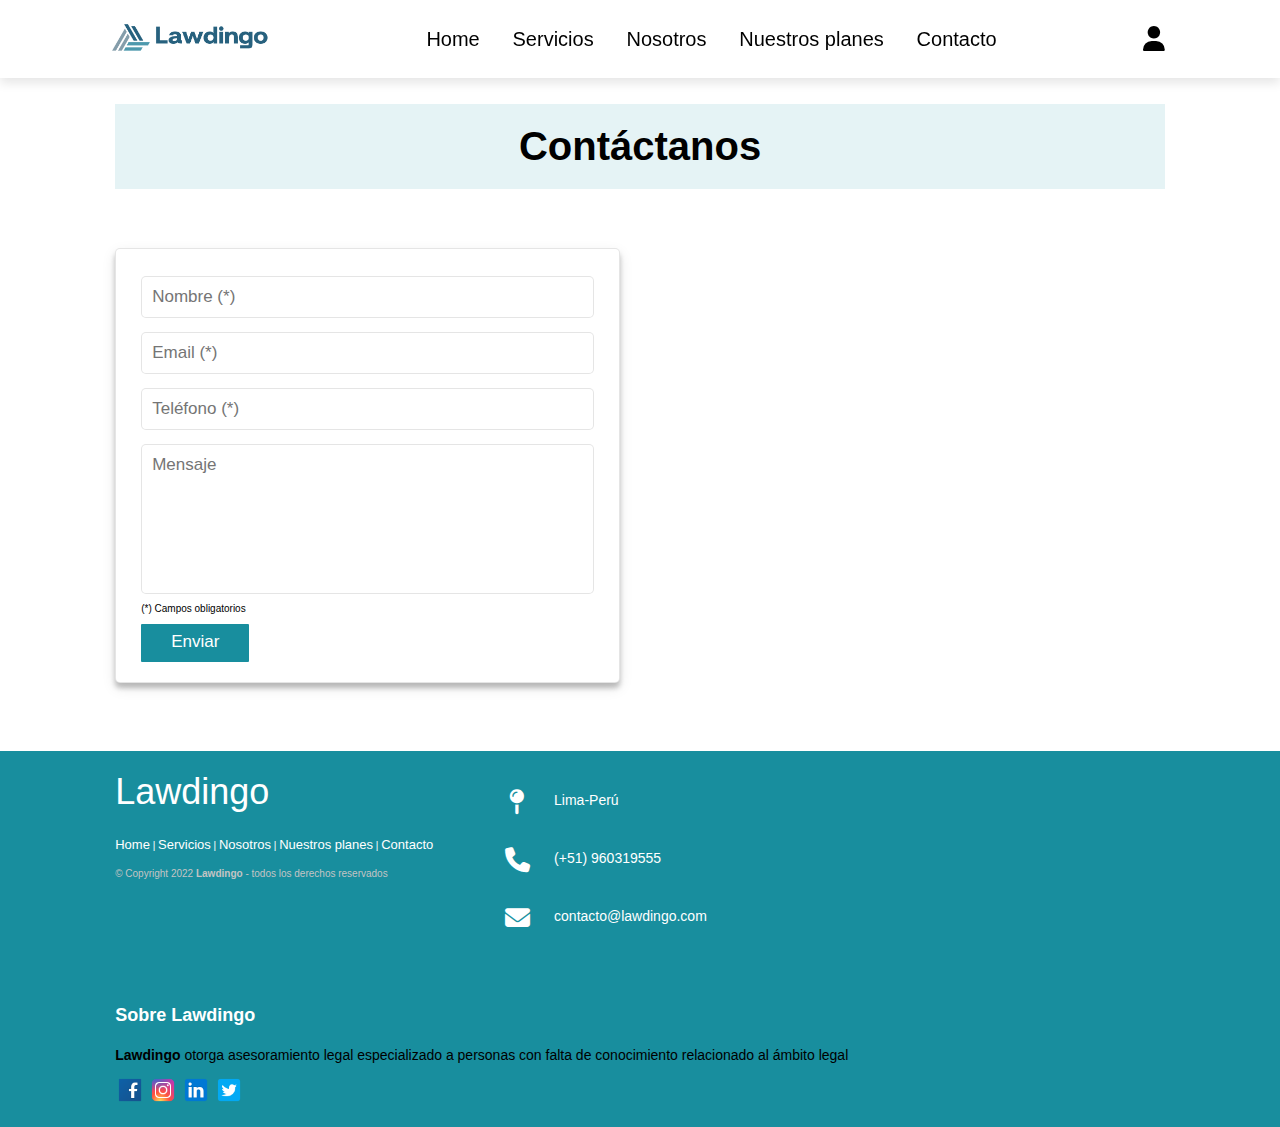
<file: Lawdingo/Contacto.html>
<!DOCTYPE html>
<html lang="en">
<head>
    <meta charset="UTF-8">
    <meta http-equiv="X-UA-Compatible" content="IE=edge">
    <meta name="viewport" content="width=device-width, initial-scale=1.0">
    <link rel="stylesheet" href="https://cdnjs.cloudflare.com/ajax/libs/font-awesome/6.2.0/css/all.min.css">
    <link rel="stylesheet" href="assets/styles/style.css">
    <title>Contacto</title>
</head>
<body>
    <!-- Encabezado -->
    <header>
        <input type="checkbox" name="" id="menu">
        <label for="menu" class="fas fa-bars"></label>
        <div class="logo" >
            <a href="index.html" ><img class="lgo" src="assets/images/Logo_LawDingo.png" alt="imagen del logo de la empresa Lawdingo"></a>
        </div>
        <nav class="navbar"> 
            <a href="index.html">Home</a>
            <a href="Servicios.html">Servicios</a>
            <a href="Nosotros.html">Nosotros</a>
            <a href="Planes.html"> Nuestros planes</a>
            <a href="#home-contacto">Contacto</a>
        </nav>

        <div class="icons">
            <a href="#" class="fas fa-user"></a>
        </div>
    </header>

    <!---------- INICIO ------>
    <section class="home-contacto" id="home-contacto">
        <div class="contenido">
            <h3>Nuestros planes</h3>
            <p>Selecciona el nivel de acompañamiento que necesites.</p>
            
        </div>

    </section>

    <!-------- Contacto -------->
    <section class="contacto" id="contacto">
        <h1 class="titulo">Contáctanos</h1>
        <div class="containerc">
            <form action="">
                <input type="text" placeholder="Nombre (*)" class="cuadro">
                <input type="text" placeholder="Email (*)" class="cuadro">
                <input type="text" placeholder="Teléfono (*)" class="cuadro">
                <textarea name="" class="cuadro" placeholder="Mensaje" id="" cols="30" rows="10"></textarea>
                <p>(*) Campos obligatorios</p>
                <input type="submit" value="Enviar" class="btnc">
                
            </form>
            <div class="mapa">
                <iframe src="https://www.google.com/maps/embed?pb=!1m18!1m12!1m3!1d3901.360627797563!2d-77.05213614912617!3d-12.087445945908792!2m3!1f0!2f0!3f0!3m2!1i1024!2i768!4f13.1!3m3!1m2!1s0x9105c8560da88193%3A0xc96db500423dd90c!2sUPC%20-%20Campus%20San%20Isidro!5e0!3m2!1ses-419!2spe!4v1666575809117!5m2!1ses-419!2spe" width="600" height="450" style="border:0;" allowfullscreen="" loading="lazy" referrerpolicy="no-referrer-when-downgrade"></iframe>
            </div>
        </div>
        
    </section>

     <!-------- Footer -------->
     <section class="footer-lp"> 
        <footer class="distribucion">
            <div class="izquierda">
                <h3>Lawdingo</h3>

                <p class="links">
                    <a href="index.html">Home</a>
                    |
                    <a href="Servicios.html">Servicios</a>
                    |
                    <a href="Nosotros.html">Nosotros</a>
                    |
                    <a href="Planes.html"> Nuestros planes</a>
                    |
                    <a href="#home-contacto">Contacto</a>
                </p>

                <p class="nombre-empresa"> © Copyright 2022 <strong>Lawdingo</strong>
                - todos los derechos reservados</p>
            </div>

            <div class="centro">
                <div>
                    <i class="fa fa-map-pin"></i>
                    <p>Lima-Perú</p>
                </div>
                <div>
                    <i class="fa fa-phone"></i>
                    <p>(+51) 960319555  </p>
                </div>
                <div>
                    <i class="fa fa-envelope"></i>
                    <p>contacto@lawdingo.com</p>
                </div>
            </div>

            <div class="derecha">
                <p class="info-empresa">
                    <span>Sobre Lawdingo</span>
                    <strong>Lawdingo</strong> otorga asesoramiento legal especializado a personas con falta de conocimiento relacionado al ámbito legal</p>
                <div class="icons-footer">
                    <a href="https://www.facebook.com/" target="_blank"><img src="assets/images/facebook.png" alt="imagen del logo de facebook"></a>
                    <a href="https://www.instagram.com/" target="_blank"><img src="assets/images/instagram.png" alt="imagen del logo de instagram"></a>
                    <a href="https://pe.linkedin.com/" target="_blank"><img src="assets/images/linkkedin.png" alt="imagen del logo de linkkedin"></a>
                    <a href="https://twitter.com/?lang=es" target="_blank"><img src="assets/images/twitter.png" alt="imagen del logo de twitter"></a>
                </div>
            </div>

        </footer>
    </section>
</body>
</html>
</file>
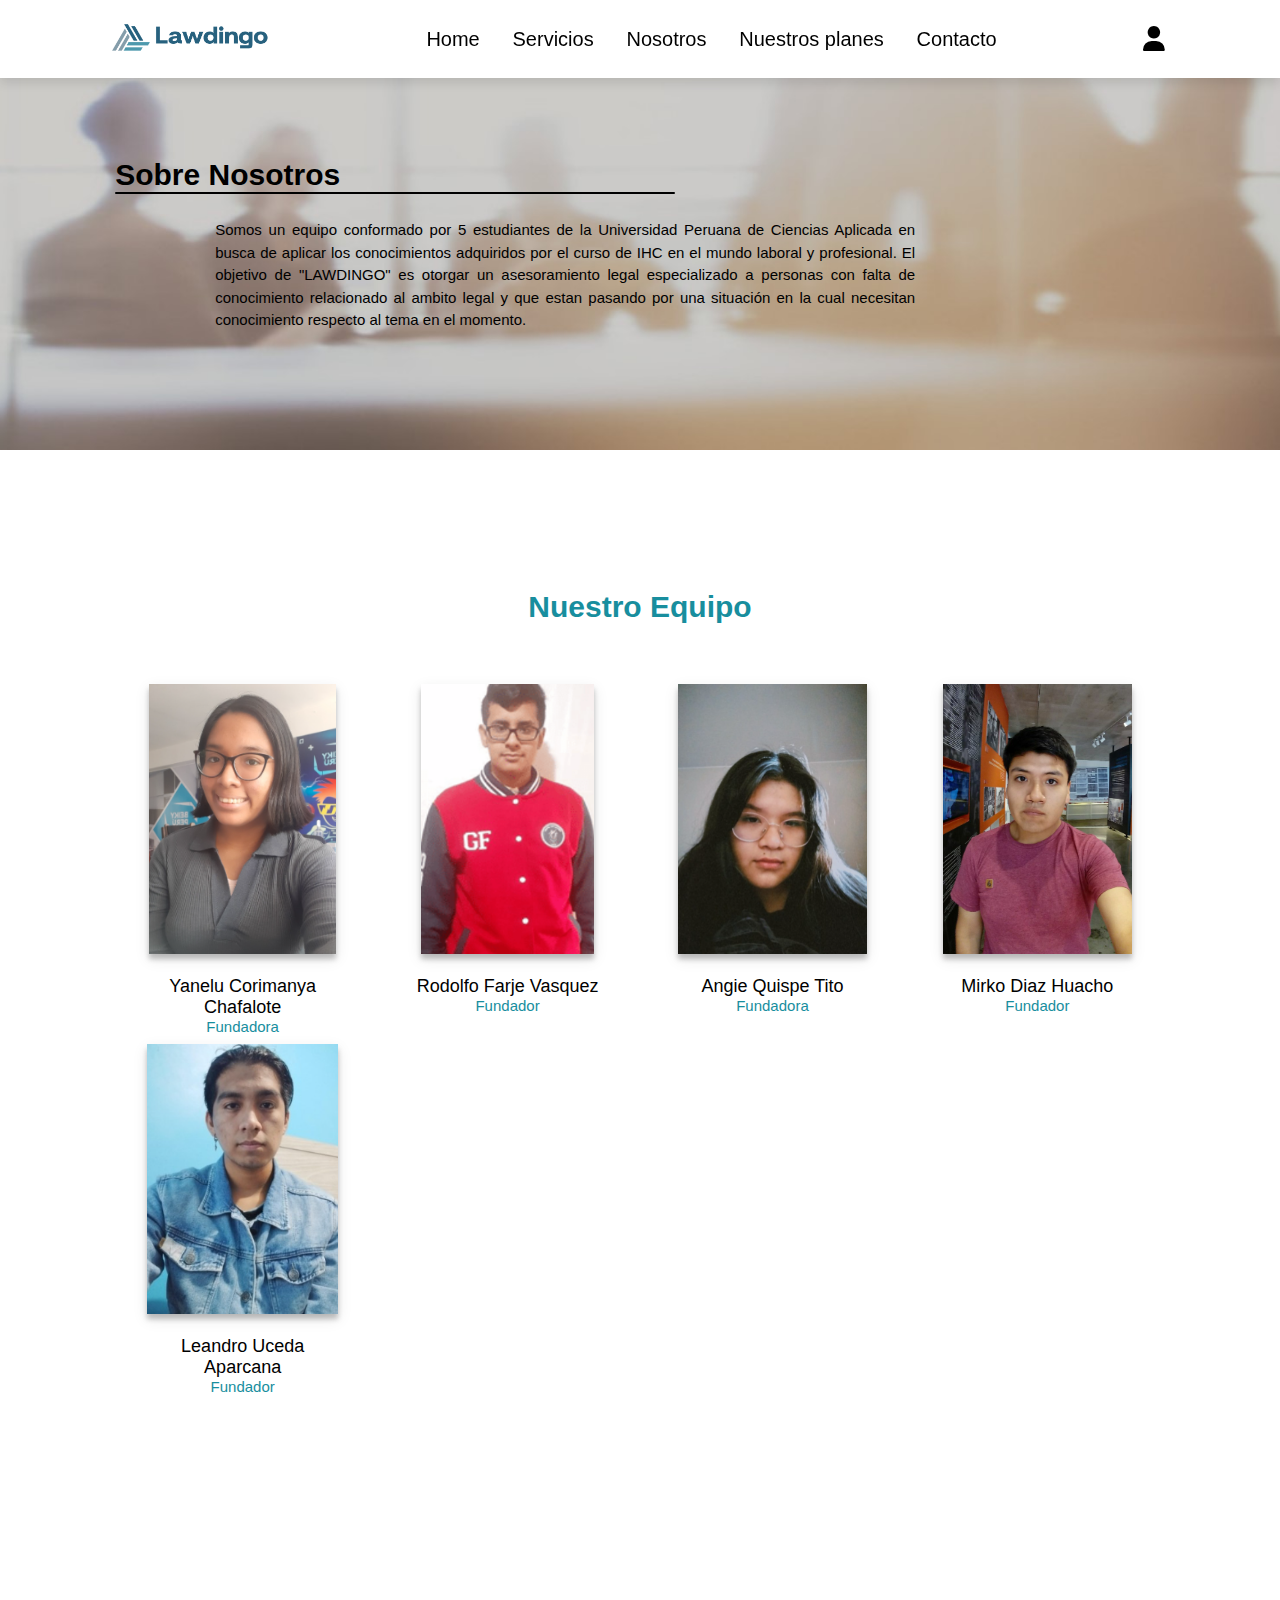
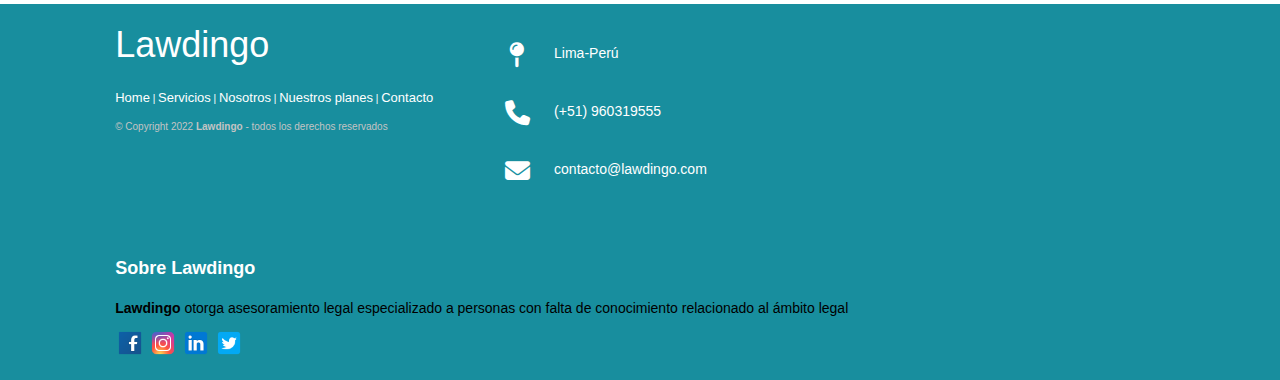
<file: Lawdingo/Nosotros.html>
<!DOCTYPE html>
<html lang="en">
<head>
    <meta charset="UTF-8">
    <meta http-equiv="X-UA-Compatible" content="IE=edge">
    <meta name="viewport" content="width=device-width, initial-scale=1.0">
    <link rel="stylesheet" href="https://cdnjs.cloudflare.com/ajax/libs/font-awesome/6.2.0/css/all.min.css">
    <link rel="stylesheet" href="assets/styles/style.css">
    <title>Nosotros</title>
</head>
<body>
    <!-- Encabezado -->
    <header>
        <input type="checkbox" name="" id="menu">
        <label for="menu" class="fas fa-bars"></label>
        <div class="logo" >
            <a href="index.html" ><img class="lgo" src="assets/images/Logo_LawDingo.png" alt="imagen del logo de la empresa Lawdingo"></a>
        </div>
        <nav class="navbar"> 
            <a href="index.html">Home</a>
            <a href="Servicios.html">Servicios</a>
            <a href="#home-nosotros">Nosotros</a>
            <a href="Planes.html"> Nuestros planes</a>
            <a href="Contacto.html">Contacto</a>
        </nav>

        <div class="icons">
            <a href="#" class="fas fa-user"></a>
        </div>
    </header>

    <!--- INICIO --->
    <section class="home-nosotros" id="home-nosotros">
        <div class="contenido">
            <h3>Sobre Nosotros</h3>
            <div class="linea"></div>
            <p>
                Somos un equipo conformado por 5 estudiantes de la Universidad Peruana de Ciencias
                Aplicada en busca de aplicar los conocimientos adquiridos por el curso de IHC en el 
                mundo laboral y profesional. El objetivo de "LAWDINGO" es otorgar un asesoramiento legal 
                especializado a personas con falta de conocimiento relacionado al ambito legal y que estan pasando por una
                situación en la cual necesitan conocimiento respecto al tema en el momento. 
            </p>
            
        </div>

    </section>

    <!-- INICIO -->
    <section class="nosotros">
        <h1>Nuestro Equipo</h1>
        <div class="linea-us"></div>
        <div class="team">
            <div class="box">
                <div class="image">
                    <img src="assets/images/Yanelu.png" alt="imagen de una señorita sonriendo con cabello corto" >
                </div>
                <div class="content-us">
                    <h3>Yanelu Corimanya Chafalote</h3>
                    <p>Fundadora</p>
    
                </div>
            </div>

            <div class="box">
                <div class="image">
                    <img src="assets/images/Rodolfo.png" alt="imagen de un joven con lentes y casaca color rojo" >
                </div>
                <div class="content-us">
                    <h3>Rodolfo Farje Vasquez</h3>
                    <p>Fundador</p>
    
                </div>
            </div>

            <div class="box">
                <div class="image">
                    <img src="assets/images/Angie.png" alt="imagen de una señorita con lentes, cabello largo y con polo color negro" >
                </div>
                <div class="content-us">
                    <h3>Angie Quispe Tito</h3>
                    <p>Fundadora</p>
    
                </div>
            </div>

            <div class="box">
                <div class="image">
                    <img src="assets/images/Mirko.png" alt="imagen de un joven con polo rojo">
                </div>
                <div class="content-us">
                    <h3>Mirko Diaz Huacho</h3>
                    <p>Fundador</p>
    
                </div>
            </div>

            <div class="box">
                <div class="image">
                    <img src="assets/images/Leandro.png" alt="imagen de un joven con casaca jean">
                </div>
                <div class="content-us">
                    <h3>Leandro Uceda Aparcana</h3>
                    <p>Fundador</p>
    
                </div>
            </div>
        </div>

    </section>

     <!---- Footer -------->
     <section class="footer-lp"> 
        <footer class="distribucion">
            <div class="izquierda">
                <h3>Lawdingo</h3>

                <p class="links">
                    <a href="index.html">Home</a>
                    |
                    <a href="Servicios.html">Servicios</a>
                    |
                    <a href="#home-nosotros">Nosotros</a>
                    |
                    <a href="Planes.html"> Nuestros planes</a>
                    |
                    <a href="Contacto.html">Contacto</a>
                </p>

                <p class="nombre-empresa"> © Copyright 2022 <strong>Lawdingo</strong>
                - todos los derechos reservados</p>
            </div>

            <div class="centro">
                <div>
                    <i class="fa fa-map-pin"></i>
                    <p>Lima-Perú</p>
                </div>
                <div>
                    <i class="fa fa-phone"></i>
                    <p>(+51) 960319555  </p>
                </div>
                <div>
                    <i class="fa fa-envelope"></i>
                    <p>contacto@lawdingo.com</p>
                </div>
            </div>

            <div class="derecha">
                <p class="info-empresa">
                    <span>Sobre Lawdingo</span>
                    <strong>Lawdingo</strong> otorga asesoramiento legal especializado a personas con falta de conocimiento relacionado al ámbito legal</p>
                <div class="icons-footer">
                    <a href="https://www.facebook.com/" target="_blank"><img src="assets/images/facebook.png" alt="imagen del logo de facebook"></a>
                    <a href="https://www.instagram.com/" target="_blank"><img src="assets/images/instagram.png" alt="imagen del logo de instagram"></a>
                    <a href="https://pe.linkedin.com/" target="_blank"><img src="assets/images/linkkedin.png" alt="imagen del logo de linkkedin"></a>
                    <a href="https://twitter.com/?lang=es" target="_blank"><img src="assets/images/twitter.png" alt="imagen del logo de twitter"></a>
                </div>
            </div>

        </footer>
    </section>
</body>
</html>
</file>
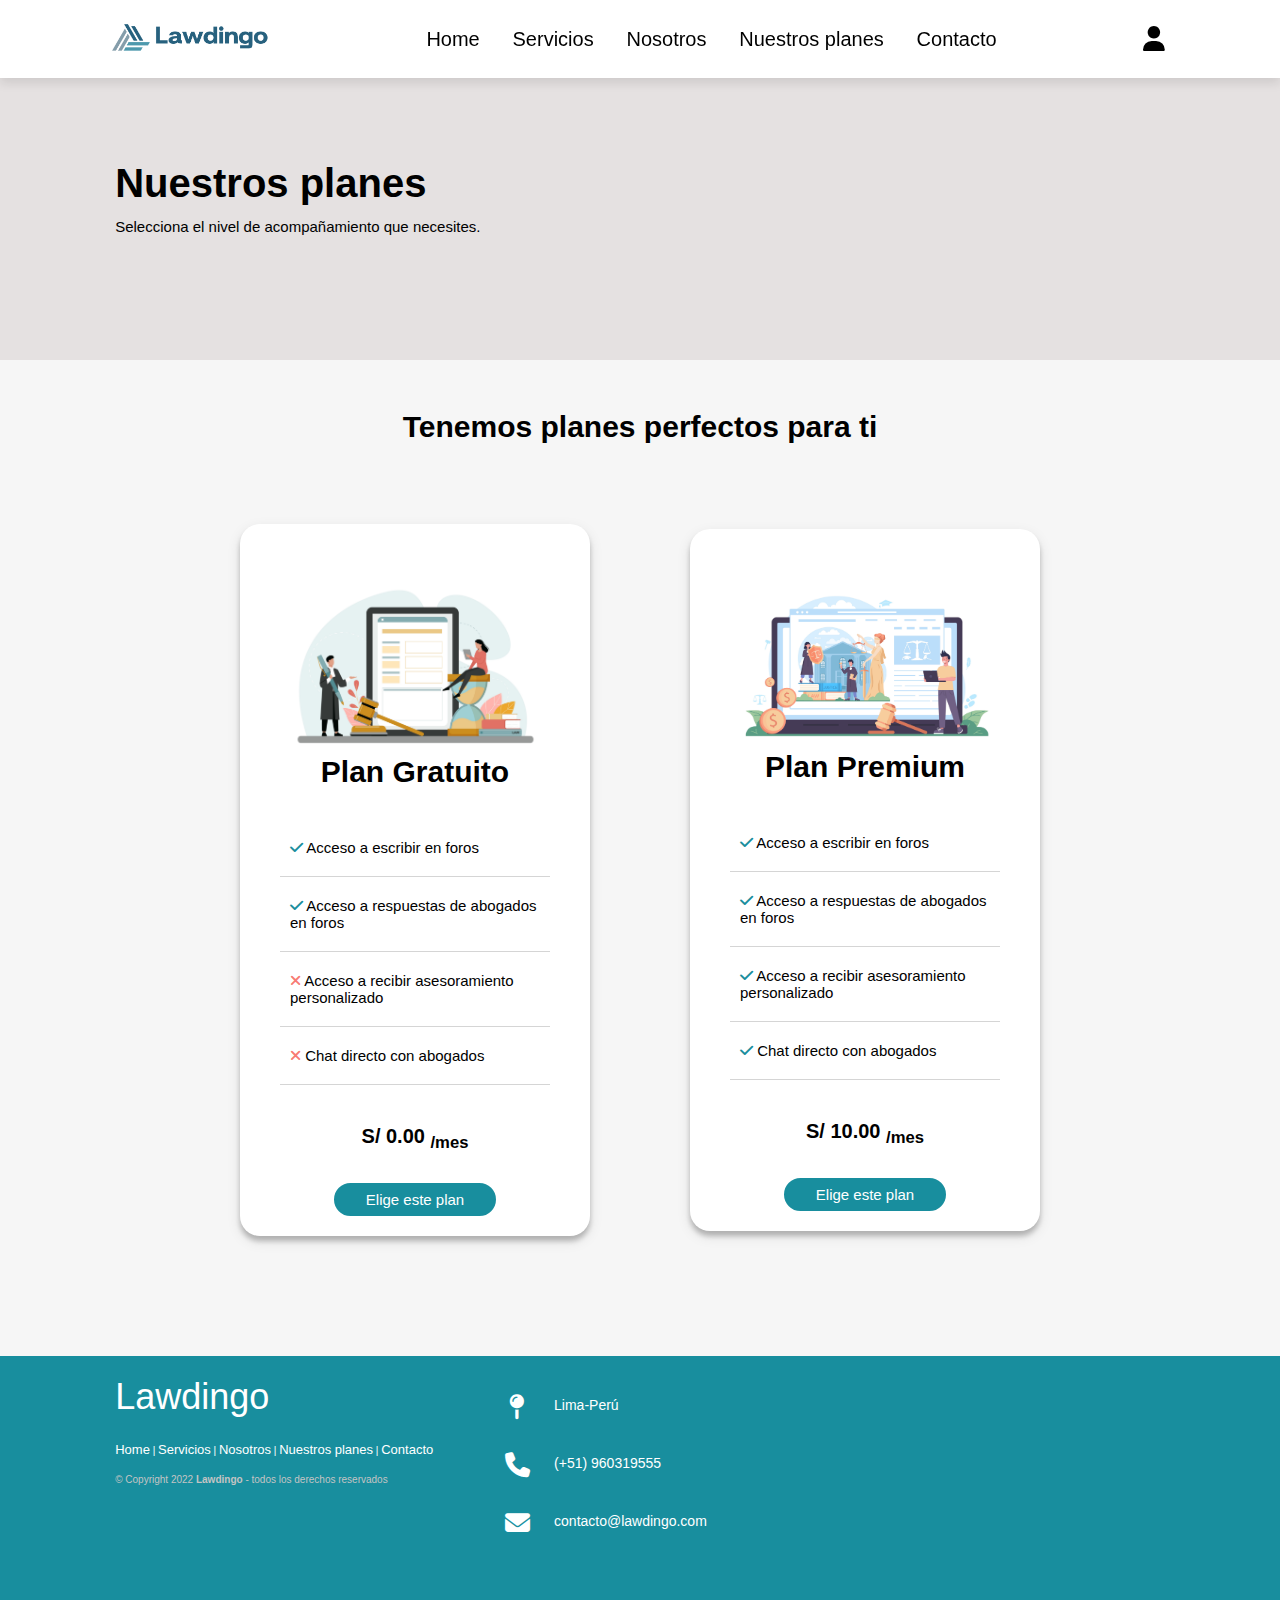
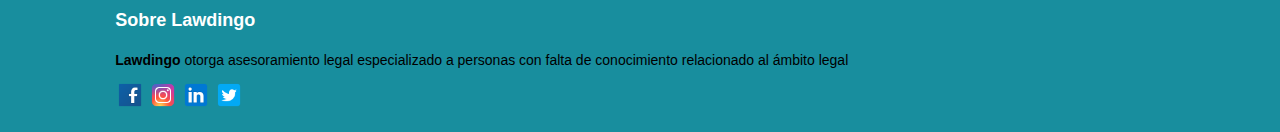
<file: Lawdingo/Planes.html>
<!DOCTYPE html>
<html lang="en">
<head>
    <meta charset="UTF-8">
    <meta http-equiv="X-UA-Compatible" content="IE=edge">
    <meta name="viewport" content="width=device-width, initial-scale=1.0">
    <link rel="stylesheet" href="https://cdnjs.cloudflare.com/ajax/libs/font-awesome/6.2.0/css/all.min.css">
    <link rel="stylesheet" href="assets/styles/style.css">
    <link href='https://unpkg.com/boxicons@2.1.4/css/boxicons.min.css' rel='stylesheet'>
    <link rel="stylesheet" href="assets/styles/swiper-bundle.min.css">
    <title>Planes</title>
</head>
<body>
    <!------------- Encabezado ------------->
    <header>
        <input type="checkbox" name="" id="menu">
        <label for="menu" class="fas fa-bars"></label>
        <div class="logo" >
            <a href="index.html" ><img class="lgo" src="assets/images/Logo_LawDingo.png" alt="imagen del logo de la empresa Lawdingo"></a>
        </div>
        <nav class="navbar"> 
            <a href="index.html">Home</a>
            <a href="Servicios.html">Servicios</a>
            <a href="Nosotros.html">Nosotros</a>
            <a href="#home-planes"> Nuestros planes</a>
            <a href="Contacto.html">Contacto</a>
        </nav>

        <div class="icons">
            <a href="#" class="fas fa-user"></a>
        </div>
    </header>
    <!--------------- INICIO ---------------->
    <section class="home-planes" id="home-planes">
        <div class="contenido">
            <h3>Nuestros planes</h3>
            <p>Selecciona el nivel de acompañamiento que necesites.</p>
            
        </div>

    </section>

    <!----------------- Planes y Precios ----------------->
    
    <section class="planes" id="planes">
        <h2 class="subtitulo">Tenemos planes perfectos para ti </h2>
        <div class="container">
            <div class="scontent">
                <div class="encabezado">
                    <img src="assets/images/gratuito.jpg" alt="imagen animada de una tablet con un abogado y una persona sentada encima de un reloj de arena">
                    <h1>Plan Gratuito</h1>
                </div>
                <div class="informacion">
                    <p><span class="fas fa-check check"></span> Acceso a escribir en foros</p>
                    <p><span class="fas fa-check check"></span> Acceso a respuestas de abogados en foros</p>
                    <p><span class="fas fa-times nocheck"></span> Acceso a recibir asesoramiento personalizado</p>
                    <p><span class="fas fa-times nocheck"></span> Chat directo con abogados</p>
                </div>
                <div class="precio">
                    <p>S/ 0.00 <sub>/mes </sub></p>
                </div>
                <button class="btn-precio">Elige este plan </button>
            </div>

            <div class="scontent">
                <div class="encabezado">
                    <img src="assets/images/premium.jpg" alt="imagen animada de una computadora con con una persona con una laptop en la esquina y dentro de la computadora se visualiza dos abogados junto a la estatua de la justicia">
                    <h1>Plan Premium</h1>
                </div>
                <div class="informacion">
                    <p><span class="fas fa-check check"></span> Acceso a escribir en foros</p>
                    <p><span class="fas fa-check check"></span> Acceso a respuestas de abogados en foros</p>
                    <p><span class="fas fa-check check"></span> Acceso a recibir asesoramiento personalizado</p>
                    <p><span class="fas fa-check check"></span> Chat directo con abogados</p>
                </div>
                <div class="precio">
                    <p>S/ 10.00 <sub>/mes </sub></p>
                </div>
                <button class="btn-precio">Elige este plan </button>
            </div>
         
        </div>
    </section>

    <!------- Footer -------->
    <section class="footer-lp"> 
        <footer class="distribucion">
            <div class="izquierda">
                <h3>Lawdingo</h3>

                <p class="links">
                    <a href="index.html">Home</a>
                    |
                    <a href="Servicios.html">Servicios</a>
                    |
                    <a href="Nosotros.html">Nosotros</a>
                    |
                    <a href="#home-planes"> Nuestros planes</a>
                    |
                    <a href="Contacto.html">Contacto</a>
                </p>

                <p class="nombre-empresa"> © Copyright 2022 <strong>Lawdingo</strong>
                - todos los derechos reservados</p>
            </div>

            <div class="centro">
                <div>
                    <i class="fa fa-map-pin"></i>
                    <p>Lima-Perú</p>
                </div>
                <div>
                    <i class="fa fa-phone"></i>
                    <p>(+51) 960319555  </p>
                </div>
                <div>
                    <i class="fa fa-envelope"></i>
                    <p>contacto@lawdingo.com</p>
                </div>
            </div>

            <div class="derecha">
                <p class="info-empresa">
                    <span>Sobre Lawdingo</span>
                    <strong>Lawdingo</strong> otorga asesoramiento legal especializado a personas con falta de conocimiento relacionado al ámbito legal</p>
                <div class="icons-footer">
                    <a href="https://www.facebook.com/" target="_blank"><img src="assets/images/facebook.png" alt="imagen del logo de facebook"></a>
                    <a href="https://www.instagram.com/" target="_blank"><img src="assets/images/instagram.png" alt="imagen del logo de instagram"></a>
                    <a href="https://pe.linkedin.com/" target="_blank"><img src="assets/images/linkkedin.png" alt="imagen del logo de linkkedin"></a>
                    <a href="https://twitter.com/?lang=es" target="_blank"><img src="assets/images/twitter.png" alt="imagen del logo de twitter"></a>
                </div>
            </div>

        </footer>
    </section>
</body>
</html>
</file>
<file: Lawdingo/assets/styles/style.css>
*{
    margin:0; padding:0;
    box-sizing: border-box;
    font-family: Verdana, Geneva, Tahoma, sans-serif;
    outline: none; border:none;
    text-decoration: none;
    transition: .2s linear;
}
html {
    font-size: 62.5%;
    scroll-behavior: smooth;
    scroll-padding-top: 6rem;
    overflow-x: hidden;
}

header {
    position: fixed;
    top:0; left:0; right:0;
    background:#fff;
    padding:2rem 9%;
    display: flex;
    align-items: center;
    justify-content: space-between;
    z-index: 1000;
    box-shadow: 0 .5rem 1rem rgba(0,0,0,.1);
    
}
.lgo{
    width: 170px;
    margin-right: 2rem;
    margin-left: -10px;
    
}

.navbar a{
    font-size: 2rem;
    padding:0 1.5rem;
    color:black;
}

.navbar a:hover{
    color: rgb(24, 109, 158);
}

.icons a{
    font-size: 2.5rem;
    color: black;
    margin-left: 1.5rem;
}
.icons a:hover{
    color: rgb(24, 109, 158);
}

#menu {
    display: none;
}
.fa-bars {
    font-size: 3rem;
    color:#333;
    border-radius: .5rem;
    padding:.5rem 1.5rem;
    cursor: pointer;
    display: none;
}

section{
    padding: 2rem 9%;
}
.btn{
    display: inline-block;
    margin-top: 1rem;
    border-radius: 500rem;
    background-color: rgb(24, 142, 158);
    color: #fff;
    padding: .8rem 3rem;
    cursor: pointer;
    font-size: 1.7rem;

}

.btn:hover{
    border: 2px solid black ;
    background-color: transparent;
    color: black;
}
.home{
    display: flex;
    align-items: center;
    min-height: 100vh;
    background: url(../images/home.jpg) no-repeat;
    background-size: cover;
    background-position: center;
}
.home .contenido{
    max-width: 70rem;
}
.home .contenido h3{
    font-size: 6rem;
    color: black;
}
.home .contenido p{
    font-size: 2rem;
    color: rgb(99, 96, 96);
    padding: 1rem 0;
    line-height: 1.5;
}
.info .columinfo{
    display: flex;
    align-items: center;
    gap: 2rem;
    flex-wrap: wrap;
    padding: 10rem 0;
    padding-bottom: 10rem;
    
}

.columinfo .container-video{
    flex: 1 1 40rem;
    position: relative;
}
.container-video video{
    width: 90%;
    border: 1.5rem solid #fff;
    border-radius: .5rem;
    box-shadow: 0 .5rem 1rem rgba(0, 0, 0, .1);
    height: 100%;
    object-fit: cover;
}
.container-video h3{
    position: absolute;
    top: 50%; transform:translateY(-50%) ;
    font-size: 3rem;
    background: #fff;
    width: 90%;
    padding: 1rem 2rem; 
    text-align: center;
    mix-blend-mode: screen;

}
.columinfo .contenido{
    flex:1 1 40rem; 
    
}

.columinfo .contenido h3{
    font-size: 3rem;
    color: black; 
    
    
}

.columinfo .contenido p{
    font-size: 1.5rem;
    color:black;
    padding:.7rem 0;
    padding-top: 2rem;
    line-height: 1.5;
    
}
.titulo{
    text-align: center;
    font-size: 4rem;
    color: black;
    padding: 2rem;
    margin: 2rem 0;
    margin-bottom: 5rem;
    background: rgba(178, 218, 224, 0.336);
}
/* -------servicios---------*/
.servicios .container-serv{
    display: flex;
    flex-wrap: wrap;
    gap:3rem;
    padding-bottom: 7rem;
}
.container-serv .container{
    flex:1 1 30rem;
    box-shadow: 0 .5rem 1.5rem rgba(0,0,0,.1);
    border-radius: .5rem; 
    border:.1rem solid rgba(0,0,0,.1);
    position: relative; 
    background-color: #fff;
}
.container .image{
    position: relative;
    text-align: center;
    padding-top: 2rem;
    overflow: hidden;
}
.container .image img{
    height: 20rem;
    filter: brightness(0.5);
}

.content-serv{
    padding: 2rem;
}
.content-serv h3{
    position: absolute;
    top: 55%; transform:translateY(-50%) ; 
    font-size: 2.6rem;
    color: white;
    padding: 1rem 1rem; 
    text-align: center;
    background: rgb(24, 142, 158);
}

.content-serv p{
   font-size: 1.5rem;
   color: black;
   padding-top: 1rem;
}

/*---------precio---------*/
.planes{
    background: rgba(245, 245, 245, 0.945);
}
.subtitulo{
    text-align: center;
    font-size: 3rem;
    color: black;
    padding: 1rem;
    margin: 2rem 0;
}
.planes .container{
    display: flex;
    flex-wrap: wrap;
    align-items: center;
    justify-content: center;
    gap: 5;
    padding-bottom: 5rem;
    
} 
.scontent{
    display: flex;
    align-items: center;
    flex-direction: column;
    width: 350px;
    height: auto;
    box-shadow: 0 5px 14px rgba(0, 0, 0, .1), 0 5px 5px rgba(0, 0, 0, 0.22);
    border-radius: 20px;
    position: relative;
    background: #fff;
    padding: 2rem;
    margin: 5rem;
    transition: all 0.2s ease-in;
}
.encabezado{
    padding-top: 1rem;
    margin: 1rem;
    text-align: center;
    font-size: 1.5rem;
}
.encabezado h1:hover{
    color: rgb(24, 142, 158);
    transform: scale(1.1);
    letter-spacing: 2;
}
.encabezado img{
    width: 250px;
    display: block;
    margin: 0 auto;
    margin-top: 2rem;
}
.informacion{
    /* width: 100%; */
    padding: 2rem;
}
.informacion p{
    padding: 2rem 1rem;
    font-size: 1.5rem;
    border-bottom:  1px solid #d5d5d5;
    color: black;
   
}

.check{
    color: rgb(24, 142, 158);
}
.nocheck{
    color: rgba(247, 105, 95, 0.884);
}
.precio{
    padding: 2rem;
    text-align: center;
}
.precio p{
    font-size: 2rem;
    font-weight: 800;
}
.precio .p sub{
    font-size: 0.5;
}
.btn-precio{
    padding: 0.6rem 3rem;
    border: 2px solid rgb(24, 142, 158);
    background-color:rgb(24, 142, 158);
    color: #fff;
    border-radius: 30px;
    cursor: pointer;
    transition: all 50ms ease-in;
    text-align: center;
    margin-top: 1rem;
    font-size: 1.5rem;
}
.btn-precio:hover{
    border: 2px solid black ;
    background-color: transparent;
    color: black;
    font-weight: 800;
}

/*-----Reseñas---------*/
.comentarios{
    display: flex;
    align-items: center;
    justify-content: center;
    overflow-y: hidden;
    width: 100%;
    padding-bottom: 5rem;
}
.titulo1{
    text-align: center;
    font-size: 4rem;
    color: black;
    padding: 2rem;
    margin: 2rem 0;
    /* margin-bottom: 5rem; */
    background: rgba(178, 218, 224, 0.336);
}
.testimonios{
    position: relative;
    max-width: 900px;
    margin-top: 1rem;
    width: 100%;
    padding: 50px 0;
    background-color: #BFB8AE;
    box-shadow: 0 5px 14px rgba(0, 0, 0, .1), 0 5px 5px rgba(0, 0, 0, 0.22); 
    overflow: hidden;
}
.testimonios .imaget{
    height: 170px;
    width: 170px;
    object-fit: cover;
    border-radius: 50%;
}
.testimonios .slide{
    display: flex;
    align-items: center;
    justify-content: center;
    flex-direction: column;
    row-gap:  20px;
}
.slide p{
    text-align: center;
    padding:  0 100px;
    font-size: 14px;
    font-weight: 600;
    color: black;
    
}
.slide .quote-icon{
    font-size: 6rem;
    color: rgb(24, 142, 158);
}
.slide .detalle{
    display: flex;
    flex-direction: column;
    align-items: center;

}
.detalle .nombre{
    font-size: 20px;
    font-weight: 600;
    color: black;
}
.detalle .cliente{
    font-size: 14px;
    font-weight: 400;
    color: black;
}

/* swiper button */
.nav-btn{
    
    transform: translateY(20px);
}
.nav-btn::after,
.nav-btn::before{
    font-size: 10px;
    color:#fff ;
}
.swiper-pagination-bullet{
    background-color: rgba(0, 0, 0, 0.8);
}
/*-------CONTACTO----------*/

.contacto .containerc{
    display: flex;
    flex-wrap: wrap-reverse;
    gap: 4rem;
    align-items: center;
    padding-bottom: 4rem;
}
.contacto .containerc form{
    flex: 1 1 40rem;
    padding: 2rem 2.5rem;
    box-shadow: 0 5px 14px rgba(0, 0, 0, .1), 0 5px 5px rgba(0, 0, 0, 0.22);
    border: .1rem solid rgba(0, 0, 0, .1);
    background: white;
    border-radius: .5rem;
}
.containerc .mapa{
    flex: 1 1 40rem;
}
.containerc .mapa iframe{
    width: 100%;
}
.containerc form .cuadro{
    padding:1rem ;
    font-size:  1.7rem;
    color: #333;
    text-transform: none;
    border:  .1rem solid rgba(0, 0, 0, .1);
    border-radius:  .5rem;
    margin: .7rem 0;
    width: 100%;
}
.containerc form .cuadro:focus{
    border-color: rgb(24, 142, 158);
}

.containerc form textarea{
    height: 15rem;
    resize: none;
}
.btnc{
    display: inline-block;
    margin-top: 1rem;
    border-radius: .10rem;
    background-color: rgb(24, 142, 158);
    color: #fff;
    padding: .8rem 3rem;
    cursor: pointer;
    font-size: 1.7rem;
    padding-bottom: 1rem;

}
.btnc:hover{
    border: 2px solid black ;
    background-color: transparent;
    color: black;
}

/*-----FOOTER------*/
.footer-lp{
    background-color: rgb(24, 142, 158);
}
.footer-lp .distribucion{
    display: flex;
    flex-wrap: wrap;
    gap: 5rem;
}
.distribucion .izquierda .distribucion .centro .distribucion .derecha{
    flex: 1 1 25rem;
}
.izquierda h3{
    color: white;
    font-size: 36px;
    font-weight: normal;
}
.izquierda .links{
    color: white;
    margin: 20px 0 12px;
}
.links a{
    color: inherit;
    line-height: 1.8;
    text-decoration: none;
    font-size: 13px;
}
.links a:hover{
    color: black;
    text-decoration: underline;
}
.izquierda .nombre-empresa{
    color: #c4c4c4;
    font-size: 10px;
    font-weight: normal;
    margin: 0;
}
.distribucion .centro i{
    color: #fff;
    font-size: 25px;
    height: 38px;
    width: 38px;
    margin: 10px 15px;
    text-align: center;
    vertical-align: middle;
    line-height: 42px;
}
.centro p{
    display: inline-block;
    color: #ffff;
    vertical-align: middle;
    margin:  0;
    font-size: 14px;
}

.distribucion .derecha .info-empresa{
    color: black;
    font-size: 14px;
    font-weight: normal;
    line-height: 20px;
    margin: 0;
    padding: 1rem 0;
}
.derecha .info-empresa span{
    display: block;
    color: #ffff;
    font-weight: bold;
    font-size: 18px;
    margin-bottom: 20px;
}
.derecha .info-empresa p{
    padding: 1rem 0;
}
.info-empresa .icons-footer{
    margin-top: 25px;
}
.icons-footer a{
    display: inline-block;
    cursor: pointer;
    font-size: 20px;
    width: 30px;
    height: 30px;
}
.icons-footer img{
    width: 30px;
}

.home-planes{
    display: flex;
    align-items: center;
    min-height: 40vh;
    background: #e4dfdff1;
    background-size: cover;
    background-position: center;

}
.home-planes .contenido{
    max-width: 80rem;
    padding-top: 5rem;
}
.home-planes .contenido h3{
    font-size: 4rem;
    color: black;
}
.home-planes .contenido p{
    font-size: 1.5rem;
    color: black(99, 96, 96);
    padding: 1rem 0;
    line-height: 1.5;
}

/*----------SOBRE NOSoTROS----------*/
.home-nosotros{
    display: flex;
    align-items: center;
    min-height: 50vh;
    background: url(../images/nosotros.jpeg) no-repeat ;
    background-size: cover;
    background-position: center;
    backdrop-filter: blur(4px);

}
.home-nosotros .contenido{
    max-width: 80rem;
    padding-top: 5rem;
    
}
.home-nosotros .contenido h3{
    font-size: 3rem;
    color: black;
}
.home-nosotros .contenido .linea{
    background-color: black;
    width: 70%;
    height: 2px;
    border-radius: 2rem;
    margin-bottom: 1.5rem;
    
}
.home-nosotros .contenido p{
    font-size: 1.5rem;
    color: black(99, 96, 96);
    padding: 1rem 0;
    line-height: 1.5;
    text-align: justify;
    padding-left: 10rem;
}
.nosotros .team{
    padding-bottom: 20rem; 
    display: grid;
    gap: 10px;
    grid-template-columns: repeat(auto-fit, minmax(250px,1fr));
    justify-items: center;
}
.nosotros h1{
    text-align: center;
    font-size: 3rem;
    color: rgb(24, 142, 158);
    padding: 2rem;
    margin: 10rem 0;
    margin-bottom: 3rem;
}
.nosotros .box{
    width: 250px;
    height: 350px;
    padding: 0px 10px;
    text-align: center;
    border-radius: 3%;
}
.box img{
    height: 270px;
    margin-top: 10px;
    /* border-radius: 5%; */
    box-shadow: 0 5px 14px rgba(0, 0, 0, .1), 0 5px 5px rgba(0, 0, 0, 0.22);
}
.box .content-us{
    padding: 2rem;
}

.content-us h3{
    color: black;
    font-size: 1.8rem;
    font-weight: 500;
}

.content-us p{
   font-size: 1.5rem;
   color: rgb(24, 142, 158);
   /* padding-top: 1rem; */
}

@media (max-width:991px){
    
    html{
        font-size: 55%;
    }

    header{
        padding:2rem;
    }
    section{
        padding:2rem;
    }
    .home{
        background-position: left;
    }
}
@media (max-width:768px){
    .fa-bars{
        display:block;
       
    }
    .navbar{
        position:absolute;
        top:100%; left:0; right:0;
        background:#eee;
        border-top: .1rem solid rgba(0,0,0,.1);
        clip-path: polygon(0 0, 100% 0, 100% 0, 0 0);
    }
    #menu:checked ~ .navbar{
        clip-path:polygon(0 0, 100% 0, 100% 100%, 0% 100%);
    }
    .navbar a{
        margin:1.5rem;
        padding:1.5rem;
        background:#fff;
        border:.1rem solid rgba(0,0,0,.1);
        display: block;
    }
    .home .contenido h3{
        font-size: 5rem;
    }
    
}

@media (max-width:450px){
    html{
        font-size: 50%;
    }
    .titulo{
        font-size: 3rem;
    }
}
</file>
